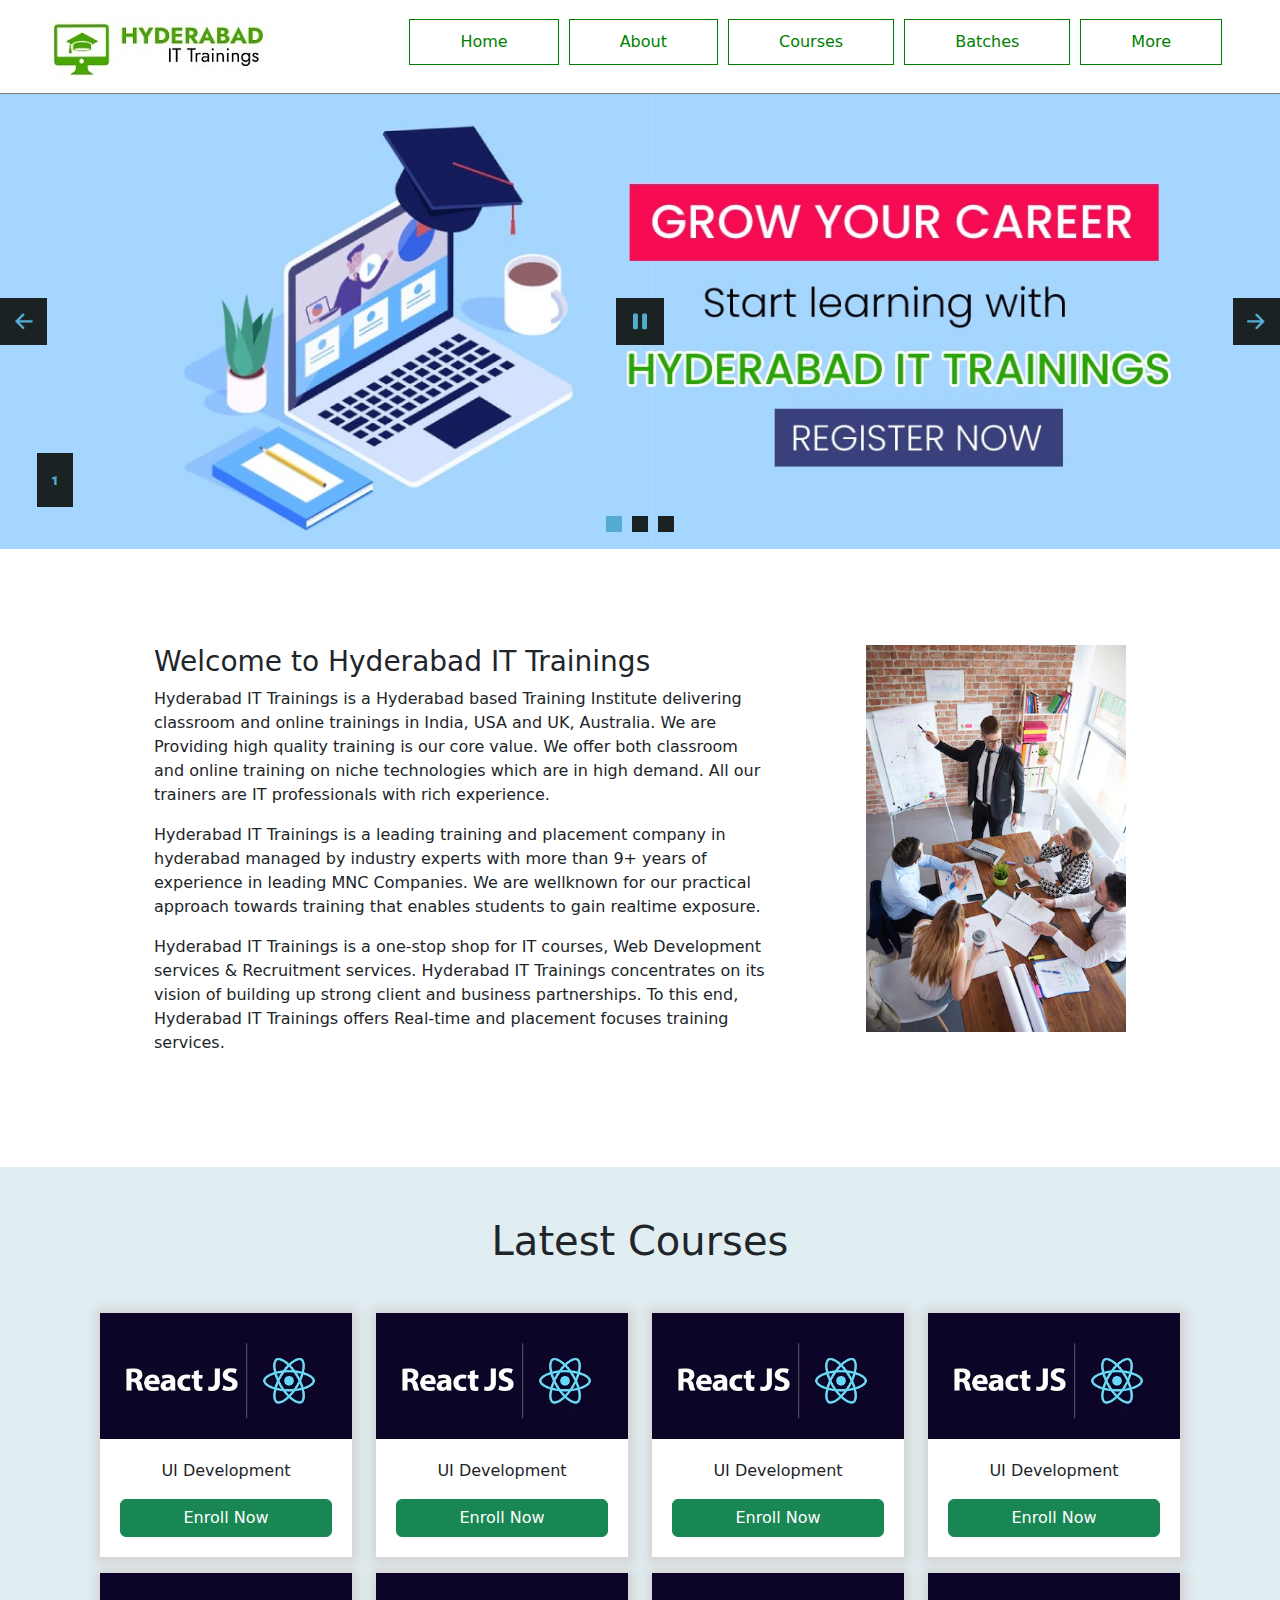
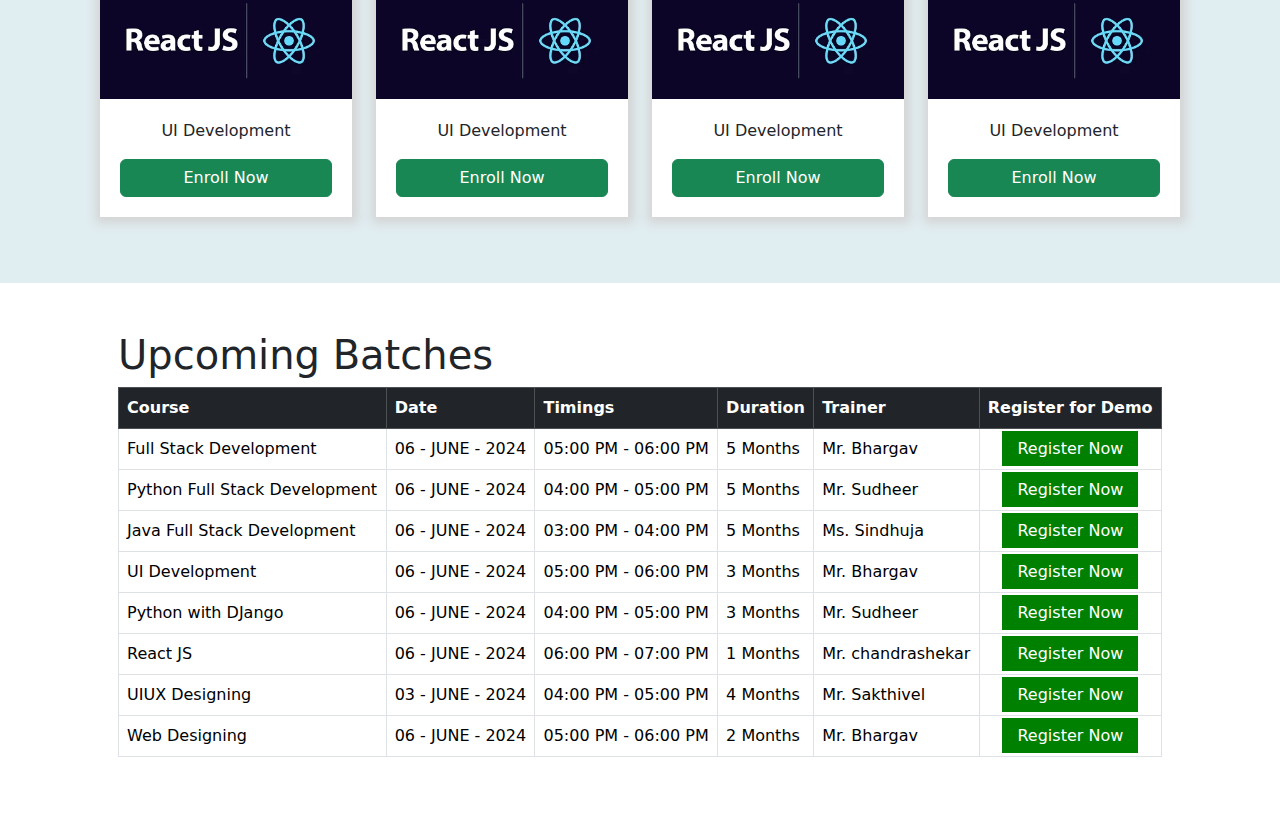
<file: index.html>
<!DOCTYPE html>
<html lang="en">

<head>
    <meta charset="UTF-8">
    <meta name="viewport" content="width=device-width, initial-scale=1.0">
    <title>Document</title>
    <link rel="stylesheet" href="css/bootstrap.min.css">
    <script src="js/bootstrap.bundle.min.js"></script>
    <link rel="stylesheet" href="style.css">
    <!-- Start WOWSlider.com HEAD section -->
    <link rel="stylesheet" type="text/css" href="engine1/style.css" />
    <script type="text/javascript" src="engine1/jquery.js"></script>
    <!-- End WOWSlider.com HEAD section -->
</head>

<body>
    <header class="container-fluid px-5 sticky-top">
        <nav class="navbar navbar-expand-md">
            <a href="" class="navbar-brand">
                <img src="assets/logo.jpg" alt="">
            </a>
            <button class="navbar-toggler" data-bs-target="#mainNav" data-bs-toggle="collapse">Menu</button>
            <div class="collapse justify-content-end navbar-collapse" id="mainNav">
                <ul class="navbar-nav ">
                    <li class="nav-item">
                        <a href="" class="nav-link">Home</a>
                    </li>
                    <li class="nav-item">
                        <a href="" class="nav-link">About</a>
                    </li>
                    <li class="nav-item">
                        <a href="" class="nav-link">Courses</a>
                    </li>
                    <li class="nav-item">
                        <a href="" class="nav-link">Batches</a>
                    </li>
                    <li class="nav-item">
                        <a href="#sideNav" data-bs-toggle="offcanvas" class="nav-link">More</a>
                    </li>
                </ul>
            </div>
        </nav>
    </header>
    <!--Offcanvas-->
    <div class="offcanvas offcanvas-start" data-bs-backdrop="static" id="sideNav">
        <div class="offcanvas-header">
            <h4>Follow Us</h4>
            <button class="btn-close" data-bs-dismiss="offcanvas"></button>
        </div>
        <div class="offcanvas-body">
            <p>Lorem ipsum dolor sit amet consectetur adipisicing elit. Aut ipsam voluptate optio debitis rerum dolor
                veniam soluta voluptas ex dignissimos porro aliquam eveniet ducimus similique reiciendis nostrum
                corrupti, quibusdam corporis.</p>
        </div>
    </div>
    <!--Offcanvas-->
    <section class="container-fluid p-0 slide" >
        <!-- Start WOWSlider.com BODY section -->
        <div id="wowslider-container1">
            <div class="ws_images">
                <ul>
                    <li><img src="data1/images/1.jpg" alt="1" title="1" id="wows1_0" /></li>
                    <li><a href="#"><img src="data1/images/2.jpg" alt="jquery image slider" title="2"
                                id="wows1_1" /></a></li>
                    <li><img src="data1/images/3.jpg" alt="3" title="3" id="wows1_2" /></li>
                </ul>
            </div>
            <div class="ws_bullets">
                <div>
                    <a href="#" title="1"><span><img src="data1/tooltips/1.jpg" alt="1" />1</span></a>
                    <a href="#" title="2"><span><img src="data1/tooltips/2.jpg" alt="2" />2</span></a>
                    <a href="#" title="3"><span><img src="data1/tooltips/3.jpg" alt="3" />3</span></a>
                </div>
            </div>
           
        </div>
        <script type="text/javascript" src="engine1/wowslider.js"></script>
        <script type="text/javascript" src="engine1/script.js"></script>
        <!-- End WOWSlider.com BODY section -->
    </section>
    <section class=" container p-5">
        <div class="row">
            <div class="col-12 col-lg-8 p-lg-5">
                <h3>Welcome to Hyderabad IT Trainings</h3>
                <p>Hyderabad IT Trainings is a Hyderabad based Training Institute delivering classroom and online
                    trainings
                    in India, USA and UK, Australia. We are Providing high quality training is our core value. We offer
                    both
                    classroom and online training on niche technologies which are in high demand. All our trainers are
                    IT
                    professionals with rich experience.</p>
                <p>Hyderabad IT Trainings is a leading training and placement company in hyderabad managed by industry
                    experts with more than 9+ years of experience in leading MNC Companies. We are wellknown for our
                    practical approach towards training that enables students to gain realtime exposure.</p>
                <p>Hyderabad IT Trainings is a one-stop shop for IT courses, Web Development services & Recruitment
                    services. Hyderabad IT Trainings concentrates on its vision of building up strong client and
                    business
                    partnerships. To this end, Hyderabad IT Trainings offers Real-time and placement focuses training
                    services.</p>
            </div>
            <div class="col-12  col-lg-4 p-5">
                <img class="w-100" src="assets/close-up-people-working-office_329181-16025.avif" alt="">
            </div>
        </div>
    </section>
    <!--Modal Starts-->
    <div class="modal  fade" id="enroll" data-bs-backdrop="static">
        <div class="modal-dialog modal-dialog-centered">
            <div class="modal-content">
                <div class="modal-header">
                    <h4>Enroll Today</h4>
                    <button class="btn-close" data-bs-dismiss="modal"></button>
                </div>
                <div class="modal-body">
                    <form>
                        <div class="form-floating">
                            <input type="text" placeholder="Enter Name" class="form-control mb-3 " />
                            <label for="">Name</label>
                        </div>
                        <div class="form-floating mb-3">
                            <input type="text" class="form-control" name="email" id="email" placeholder="" />
                            <label for="email">Email</label>
                        </div>
                        <div class="form-floating mb-3">
                            <input type="text" class="form-control" name="mobile" id="mobile" placeholder="" />
                            <label for="mobile">Mobile</label>
                        </div>

                        <select class="form-select mb-3">
                            <option>Interested Course</option>
                            <option>UI UX Designing</option>
                            <option>UI Development</option>
                            <option>MERN Fullstack</option>
                            <option>Java Fullstack</option>
                            <option>Python Fullstack</option>
                        </select>


                </div>
                <div class="modal-footer">
                    <button data-bs-dismiss="modal" class="btn btn-danger">Close</button>
                    <input type="submit" class="btn btn-success">
                    </form>
                </div>
            </div>
        </div>
    </div>
    <!--Modal Ended-->


    <section class="container-fluid courses ">
        <h1 class="text-center mb-5">Latest Courses</h1>
        <div class="row">
            <div class="col-12 col-md-6 col-lg-4 col-xl-3">
                <figure>
                    <img src="assets/react js training banner.webp" class="w-100" alt="">
                    <figcaption>
                        UI Development <button class="btn btn-success mt-3 w-100" data-bs-target="#enroll"
                            data-bs-toggle="modal">Enroll Now</button>

                    </figcaption>
                </figure>
            </div>
            <div class="col-12 col-md-6 col-lg-4 col-xl-3">
                <figure>
                    <img src="assets/react js training banner.webp" class="w-100" alt="">
                    <figcaption>
                        UI Development <button class="btn btn-success mt-3 w-100" data-bs-target="#enroll"
                            data-bs-toggle="modal">Enroll Now</button>
                    </figcaption>
                </figure>
            </div>
            <div class="col-12 col-md-6 col-lg-4 col-xl-3">
                <figure>
                    <img src="assets/react js training banner.webp" class="w-100" alt="">
                    <figcaption>
                        UI Development <button class="btn btn-success mt-3 w-100" data-bs-target="#enroll"
                            data-bs-toggle="modal">Enroll Now</button>
                    </figcaption>
                </figure>
            </div>
            <div class="col-12 col-md-6 col-lg-4 col-xl-3">
                <figure>
                    <img src="assets/react js training banner.webp" class="w-100" alt="">
                    <figcaption>
                        UI Development <button class="btn btn-success mt-3 w-100" data-bs-target="#enroll"
                            data-bs-toggle="modal">Enroll Now</button>
                    </figcaption>
                </figure>
            </div>
            <div class="col-12 col-md-6 col-lg-4 col-xl-3">
                <figure>
                    <img src="assets/react js training banner.webp" class="w-100" alt="">
                    <figcaption>
                        UI Development <button class="btn btn-success mt-3 w-100" data-bs-target="#enroll"
                            data-bs-toggle="modal">Enroll Now</button>
                    </figcaption>
                </figure>
            </div>
            <div class="col-12 col-md-6 col-lg-4 col-xl-3">
                <figure>
                    <img src="assets/react js training banner.webp" class="w-100" alt="">
                    <figcaption>
                        UI Development <button class="btn btn-success mt-3 w-100" data-bs-target="#enroll"
                            data-bs-toggle="modal">Enroll Now</button>
                    </figcaption>
                </figure>
            </div>
            <div class="col-12 col-md-6 col-lg-4 col-xl-3">
                <figure>
                    <img src="assets/react js training banner.webp" class="w-100" alt="">
                    <figcaption>
                        UI Development <button class="btn btn-success mt-3 w-100" data-bs-target="#enroll"
                            data-bs-toggle="modal">Enroll Now</button>
                    </figcaption>
                </figure>
            </div>
            <div class="col-12 col-md-6 col-lg-4 col-xl-3">
                <figure>
                    <img src="assets/react js training banner.webp" class="w-100" alt="">
                    <figcaption>
                        UI Development <button class="btn btn-success mt-3 w-100" data-bs-target="#enroll"
                            data-bs-toggle="modal">Enroll Now</button>
                    </figcaption>
                </figure>
            </div>
        </div>
    </section>
    <section class="container p-5 batches">
        <h1>Upcoming Batches</h1>
        <div class="table-responsive">

            <table class="table table-bordered">
                <thead class="table-dark">
                    <tr>
                        <th>Course</th>
                        <th>Date</th>
                        <th>Timings</th>
                        <th>Duration</th>
                        <th>Trainer</th>
                        <th>Register for Demo</th>
                    </tr>
                </thead>
                <tbody>
                    <tr>
                        <td>Full Stack Development</td>
                        <td>06 - JUNE - 2024</td>
                        <td>05:00 PM - 06:00 PM</td>
                        <td>5 Months</td>
                        <td>Mr. Bhargav</td>
                        <td><a href="https://hyderabadittrainings.com/mern-fullstack-developer-course-hyderabad.php">Register
                                Now</a></td>
                    </tr>
                    <tr>
                        <td>Python Full Stack Development</td>
                        <td>06 - JUNE - 2024</td>
                        <td>04:00 PM - 05:00 PM</td>
                        <td>5 Months</td>
                        <td>Mr. Sudheer</td>
                        <td><a href="https://hyderabadittrainings.com/python-fullstack-developer-course-hyderabad.php">Register
                                Now</a></td>
                    </tr>
                    <tr>
                        <td>Java Full Stack Development</td>
                        <td>06 - JUNE - 2024</td>
                        <td>03:00 PM - 04:00 PM</td>
                        <td>5 Months</td>
                        <td>Ms. Sindhuja</td>
                        <td><a href="https://hyderabadittrainings.com/java-fullstack-developer-course-hyderabad.php">Register
                                Now</a></td>
                    </tr>
                    <tr>
                        <td>UI Development</td>
                        <td>06 - JUNE - 2024</td>
                        <td>05:00 PM - 06:00 PM</td>
                        <td>3 Months</td>
                        <td>Mr. Bhargav</td>
                        <td><a href="https://hyderabadittrainings.com/ui-developer-course-hyderabad.php">Register
                                Now</a>
                        </td>
                    </tr>
                    <tr>
                        <td>Python with DJango</td>
                        <td>06 - JUNE - 2024</td>
                        <td>04:00 PM - 05:00 PM</td>
                        <td>3 Months</td>
                        <td>Mr. Sudheer</td>
                        <td><a href="https://hyderabadittrainings.com/python-training-hyderabad.php">Register Now</a>
                        </td>
                    </tr>
                    <tr>
                        <td>React JS</td>
                        <td>06 - JUNE - 2024</td>
                        <td>06:00 PM - 07:00 PM</td>
                        <td>1 Months</td>
                        <td>Mr. chandrashekar</td>
                        <td><a href="https://hyderabadittrainings.com/reactjs-training-hyderabad.php">Register Now</a>
                        </td>
                    </tr>
                    <tr>
                        <td>UIUX Designing</td>
                        <td>03 - JUNE - 2024</td>
                        <td>04:00 PM - 05:00 PM</td>
                        <td>4 Months</td>
                        <td>Mr. Sakthivel</td>
                        <td><a href="https://hyderabadittrainings.com/ui-ux-designing-course-hyderabad.php">Register
                                Now</a>
                        </td>
                    </tr>
                    <tr>
                        <td>Web Designing</td>
                        <td>06 - JUNE - 2024</td>
                        <td>05:00 PM - 06:00 PM</td>
                        <td>2 Months</td>
                        <td>Mr. Bhargav</td>
                        <td><a href="https://hyderabadittrainings.com/web-designing-course-hyderabad.php">Register
                                Now</a>
                        </td>
                    </tr>
                </tbody>
            </table>
        </div>
    </section>
</body>

</html>
</file>
<file: style.css>
.courses figure {
    box-shadow: 1px 1px 10px 5px rgb(212, 211, 211);
    background-color: white;
    transition-duration: 1s;
    overflow: hidden;
}

figure:hover {
    box-shadow: 1px 1px 10px 5px rgb(115, 113, 113);
}

figcaption {
    text-align: center;
    padding: 20px;
}

.courses {
    background-color: rgb(224, 237, 241);
    padding: 50px 100px;
}

figure img {
    transition-duration: 1s;
}

figure img:hover {
    transform: scaleX(1.1);
}

.nav-link{
    background-color: transparent;
    color: green;
    border: 1px solid green;
    margin: 0 10px 10px 0;
    padding: 10px 50px !important;
    text-align: center;
}
.nav-link:hover{
    background-color: green;
    color: white;
}
header{
    background-color: white;
    border-bottom: 1px solid grey;
}

.card img{
    width: 100%;
}
.card{
    box-shadow: 1px 1px 10px 5px rgb(207, 206, 206);
    margin-bottom: 30px;
    text-align: center;
    transition-duration: 1s;
}
.card:hover{
    box-shadow: 1px 1px 10px 5px grey;
  
}

.batches  a{
    text-decoration: none;
    color: white;
    background-color: green;
    padding: 8px 15px;
}
.batches td:last-child{
    text-align: center;
}
.slide{
    overflow: hidden !important;
}
.ws_effect + div{
    display: none !important;
}
</file>
<file: engine1/style.css>
/*
 *	generated by WOW Slider 9.0
 *	template Convex
 */
@import url(https://fonts.googleapis.com/css?family=Gurajada&subset=latin,telugu);
@font-face {
  font-family: 'ws-ctrl-convex';
  src: url('ws-ctrl-convex.eot');
  src: url('ws-ctrl-convex.eot#iefix') format('embedded-opentype'),
       url('ws-ctrl-convex.svg#ws-ctrl-convex') format('svg');
  font-weight: normal;
  font-style: normal;
}
@font-face {
  font-family: 'ws-ctrl-convex';
  src: url('[data-uri]') format('woff'),
       url('[data-uri]') format('truetype');
}
#wowslider-container1 { 
	display: table;
	zoom: 1; 
	position: relative;
	width: 100%;
	max-width: 1350px;
	max-height:480px;
	margin:0px auto 0px;
	z-index:90;
	text-align:left; /* reset align=center */
	font-size: 10px;
	text-shadow: none; /* fix some user styles */

	/* reset box-sizing (to boostrap friendly) */
	-webkit-box-sizing: content-box;
	-moz-box-sizing: content-box;
	box-sizing: content-box; 
}
* html #wowslider-container1{ width:1350px }
#wowslider-container1 .ws_images ul{
	position:relative;
	width: 10000%; 
	height:100%;
	left:0;
	list-style:none;
	margin:0;
	padding:0;
	border-spacing:0;
	overflow: visible;
	/*table-layout:fixed;*/
}
#wowslider-container1 .ws_images ul li{
	position: relative;
	width:1%;
	height:100%;
	line-height:0; /*opera*/
	overflow: hidden;
	float:left;
	/*font-size:0;*/
	padding:0 0 0 0 !important;
	margin:0 0 0 0 !important;
}

#wowslider-container1 .ws_images{
	position: relative;
	left:0;
	top:0;
	height:100%;
	max-height:480px;
	max-width: 1350px;
	vertical-align: top;
	border:none;
	overflow: hidden;
}
#wowslider-container1 .ws_images ul a{
	width:100%;
	height:100%;
	max-height:480px;
	display:block;
	color:transparent;
}
#wowslider-container1 img{
	max-width: none !important;
}
#wowslider-container1 .ws_images .ws_list img,
#wowslider-container1 .ws_images > div > img{
	width:100%;
	border:none 0;
	max-width: none;
	padding:0;
	margin:0;
}
#wowslider-container1 .ws_images > div > img {
	max-height:480px;
}

#wowslider-container1 .ws_images iframe {
	position: absolute;
	z-index: -1;
}

#wowslider-container1 .ws-title > div {
	display: inline-block !important;
}

#wowslider-container1 a{ 
	text-decoration: none; 
	outline: none; 
	border: none; 
}

#wowslider-container1  .ws_bullets { 
	float: left;
	position:absolute;
	z-index:70;
}
#wowslider-container1  .ws_bullets div{
	position:relative;
	float:left;
	font-size: 0px;
}
/* compatibility with Joomla styles */
#wowslider-container1  .ws_bullets a {
	line-height: 0;
}

#wowslider-container1  .ws_script{
	display:none;
}
#wowslider-container1 sound, 
#wowslider-container1 object{
	position:absolute;
}

/* prevent some of users reset styles */
#wowslider-container1 .ws_effect {
	position: static;
	width: 100%;
	height: 100%;
}

#wowslider-container1 .ws_photoItem {
	border: 2em solid #fff;
	margin-left: -2em;
	margin-top: -2em;
}
#wowslider-container1 .ws_cube_side {
	background: #A6A5A9;
}


#wowslider-container1.ws_gestures {
	cursor: -webkit-grab;
	cursor: -moz-grab;
	cursor: url("[data-uri]"), move;
}
#wowslider-container1.ws_gestures.ws_grabbing {
	cursor: -webkit-grabbing;
	cursor: -moz-grabbing;
	cursor: url("[data-uri]"), move;
}

/* hide controls when video start play */
#wowslider-container1.ws_video_playing .ws_bullets,
#wowslider-container1.ws_video_playing .ws_fullscreen,
#wowslider-container1.ws_video_playing .ws_next,
#wowslider-container1.ws_video_playing .ws_prev {
	display: none;
}


/* youtube/vimeo buttons */
#wowslider-container1 .ws_video_btn {
	position: absolute;
	display: none;
	cursor: pointer;
	top: 0;
	left: 0;
	width: 100%;
	height: 100%;
	z-index: 55;
}
#wowslider-container1 .ws_video_btn.ws_youtube,
#wowslider-container1 .ws_video_btn.ws_vimeo {
	display: block;
}
#wowslider-container1 .ws_video_btn div {
	position: absolute;
	background-image: url(./playvideo.png);
	background-size: 200%;
	top: 50%;
	left: 50%;
	width: 7em;
	height: 5em;
	margin-left: -3.5em;
	margin-top: -2.5em;
}
#wowslider-container1 .ws_video_btn.ws_youtube div {
	background-position: 0 0;
}
#wowslider-container1 .ws_video_btn.ws_youtube:hover div {
	background-position: 100% 0;
}
#wowslider-container1 .ws_video_btn.ws_vimeo div {
	background-position: 0 100%;
}
#wowslider-container1 .ws_video_btn.ws_vimeo:hover div {
	background-position: 100% 100%;
}

#wowslider-container1 .ws_playpause.ws_hide {
	display: none !important;
}
/* bullets */
#wowslider-container1  .ws_bullets { 
	padding: 0px; 
}
#wowslider-container1 .ws_bullets a { 
	position:relative;
	display: inline-block;
	width: 0;
	margin: 3px 5px;
	padding: 8px;	

	-webkit-perspective: 80px;
	perspective: 80px;
} 
#wowslider-container1 .ws_bullets a > span {
	position:absolute;
	display: block;
	top:0;
	right: 0;
	height:100%;
	width:100%;
	-webkit-transform-style: preserve-3d;
	transform-style: preserve-3d;

	-webkit-transition: -webkit-transform 0.5s ease;
  	transition: -webkit-transform 0.5s ease, transform 0.5s ease;
}

#wowslider-container1 .ws_bullets a > span:before,
#wowslider-container1 .ws_bullets a > span:after {
	content: '';
	display: block;
	height:100%;
	background: #54ACD2;

  	-webkit-transform: rotateX(-90deg) translateZ(-8px) translateY(8px);
  	transform: rotateX(-90deg) translateZ(-8px) translateY(8px);
}
#wowslider-container1 .ws_bullets a > span:after {
	position: absolute;
	top: 0;
	left: 0;
	width: 100%;
	height: 100%;
  	background: #1A2223;
  	-webkit-transform: rotateX(0deg);
  	transform: rotateX(0deg);
}

#wowslider-container1 .ws_bullets a.ws_overbull > span,
#wowslider-container1 .ws_bullets a.ws_selbull > span {
    -webkit-transform: rotateX(-90deg) translateZ(8px) translateY(8px);
    transform: rotateX(-90deg) translateZ(8px) translateY(8px);
}




/* play/pause, arrows */
#wowslider-container1 a.ws_next,
#wowslider-container1 a.ws_prev,
#wowslider-container1 .ws_playpause {
	position:absolute;
	font: 2em "ws-ctrl-convex";
	width: 2.5em;
	height: 2.5em;
	top:50%;
	
	margin-top: -1.25em;
	color: #ffffff;
	z-index: 100;

	-webkit-perspective: 20em;
	perspective: 20em;
}
#wowslider-container1 a.ws_next {
	right: 0;
}
#wowslider-container1 a.ws_prev {
	left: 0;
}
#wowslider-container1 .ws_playpause {
	left:50%;
	margin-left:-1.25em;
}

#wowslider-container1 a.ws_next > span,
#wowslider-container1 a.ws_prev > span,
#wowslider-container1 .ws_playpause > span,
#wowslider-container1 .ws_bullets a > span {
	display: block;
	-webkit-transform-style: preserve-3d;
	transform-style: preserve-3d;

	-webkit-transition: -webkit-transform 0.5s ease;
  	transition: -webkit-transform 0.5s ease, transform 0.5s ease;
}


#wowslider-container1 a.ws_next > span:before,
#wowslider-container1 a.ws_prev > span:before,
#wowslider-container1 .ws_playpause > span:before,
#wowslider-container1 a.ws_next > span:after,
#wowslider-container1 a.ws_prev > span:after,
#wowslider-container1 .ws_playpause > span:after {
	display: block;
	text-align: center;
	line-height: 2.5em;
	height:100%;
	background: #54ACD2;
	color: #1A2223;

  	-webkit-transform: rotateX(-90deg) translateZ(-1.25em) translateY(1.25em);
  	transform: rotateX(-90deg) translateZ(-1.25em) translateY(1.25em);
}
#wowslider-container1 .ws_play > span:before,
#wowslider-container1 .ws_play > span:after{
	content:"\e800";
}
#wowslider-container1 .ws_pause > span:before,
#wowslider-container1 .ws_pause > span:after{
	content:"\e801";
}
#wowslider-container1 a.ws_next > span:before,
#wowslider-container1 a.ws_next > span:after {
	content:'\e803';
}
#wowslider-container1 a.ws_prev > span:before,
#wowslider-container1 a.ws_prev > span:after {
	content:'\e802';
}

#wowslider-container1 a.ws_next > span:after,
#wowslider-container1 a.ws_prev > span:after,
#wowslider-container1 .ws_playpause > span:after {
	position: absolute;
	top: 0;
	left: 0;
	width: 100%;
	height: 100%;
  	-webkit-transform: rotateX(0deg);
  	transform: rotateX(0deg);
  	background: #1A2223;
	color: #54ACD2;
}

#wowslider-container1 a.ws_next:hover > span,
#wowslider-container1 a.ws_prev:hover > span,
#wowslider-container1 .ws_playpause:hover > span {
    -webkit-transform: rotateX(-90deg) translateZ(1.25em) translateY(1.25em);
    transform: rotateX(-90deg) translateZ(1.25em) translateY(1.25em);
}/* bottom center */
#wowslider-container1  .ws_bullets {
	bottom:1.5em;
	left:50%;
}
#wowslider-container1  .ws_bullets div{
	left:-50%;
}#wowslider-container1 .ws-title{
	font: 1.3em 'Gurajada', serif;
	position: absolute;
	left: 2em;
	margin-right:10em;
	z-index: 50;

	color:#fff;
	padding: 1em;
	bottom: 30px;
	top: auto;
	opacity: 1;
}
#wowslider-container1 .ws-title div,#wowslider-container1 .ws-title span{
	display:inline-block;
	padding: 0.1em 0.6em;
	background-color: #1A2223;
	color: #54ACD2;
}
#wowslider-container1 .ws-title div{
	display:block;
	margin-top:0.5em;
	font-size: 1.3em;
}
#wowslider-container1 .ws-title span{
	text-transform: uppercase;	
	font-size: 2em;
}#wowslider-container1 .ws_images > ul{
	animation: wsBasic 12s infinite;
	-moz-animation: wsBasic 12s infinite;
	-webkit-animation: wsBasic 12s infinite;
}
@keyframes wsBasic{0%{left:-0%} 16.67%{left:-0%} 33.33%{left:-100%} 50%{left:-100%} 66.67%{left:-200%} 83.33%{left:-200%} }
@-moz-keyframes wsBasic{0%{left:-0%} 16.67%{left:-0%} 33.33%{left:-100%} 50%{left:-100%} 66.67%{left:-200%} 83.33%{left:-200%} }
@-webkit-keyframes wsBasic{0%{left:-0%} 16.67%{left:-0%} 33.33%{left:-100%} 50%{left:-100%} 66.67%{left:-200%} 83.33%{left:-200%} }

#wowslider-container1 .ws_bullets  a img{
	position:absolute;
	display:block;
	text-indent:0;
	bottom:15px;
	left:-68px;
	visibility:hidden;
	max-width:none;
}
#wowslider-container1 .ws_bullets a:hover img{
	visibility:visible;
}

#wowslider-container1 .ws_bulframe div div{
	height:48px;
	overflow:visible;
	position:relative;
}
#wowslider-container1 .ws_bulframe div {
	left:0;
	overflow:hidden;
	position:relative;
	width:135px;
}
#wowslider-container1  .ws_bullets .ws_bulframe{
	position:absolute;
	display:none;
	bottom:25px;
	margin-left:8px;
	cursor:pointer;

	/* fixed bulframe hidding in Chrome */
	-webkit-transform: translateZ(0);
	-ms-transform: translateZ(0);
	-o-transform: translateZ(0);
	transform: translateZ(0);
}#wowslider-container1 .ws_bulframe div div{
	height: auto;
}

@media all and (max-width:760px) {
	#wowslider-container1 .ws_fullscreen {
		display: block;
	}
}
@media all and (max-width:400px){
	#wowslider-container1 .ws_controls,
	#wowslider-container1 .ws_bullets,
	#wowslider-container1 .ws_thumbs{
		display: none
	}
}
</file>
